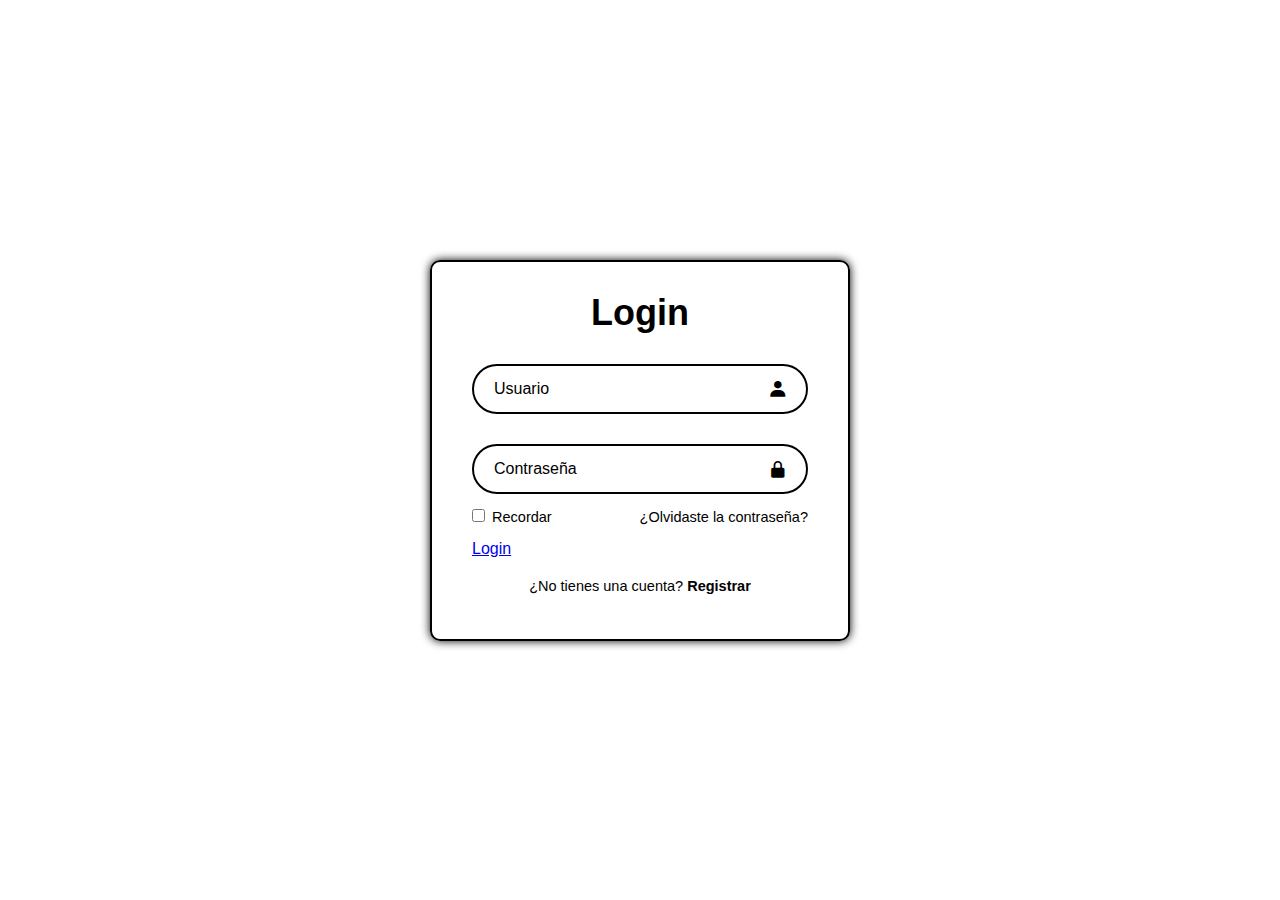
<file: index.html>
<!DOCTYPE html>
<html>
<head>
	<meta charset="utf-8">
	<meta http-equiv="X-UA-Compatible" content="IE-edge">
	<meta name="viewport" content="width-device-width,initial-scale-1.0">
	<title>Login</title>
	<link rel="stylesheet" href="integ.css">
	<link href='https://unpkg.com/boxicons@2.1.4/css/boxicons.min.css' rel='stylesheet'>
</head>
<body>
<div class="wrapper">
		<h1>Login</h1>
		<div class="input-box">
			<input type="text" placeholder="Usuario">
			<i class='bx bxs-user'></i>
		</div>
		<div class="input-box">
			<input type="contraseña" placeholder="Contraseña">
			<i class='bx bxs-lock-alt'></i>
		</div>

		<div class="remember-forgot">
			<label><input type="checkbox"> Recordar</label>
			<a href="#">¿Olvidaste la contraseña?</a>
		</div>

			<a href="/maque.html" class="">Login</a> 
		
		<div class="register-link">
			<p>¿No tienes una cuenta? <a href="#">Registrar</a></p>
		</div> 
</div>
</body>
</html>
</file>
<file: integ.css>
* {
    margin: 0px;
    padding: 0px;
    box-sizing: border-box;
    font-family: Arial, Helvetica, sans-serif;
}

body {
    display: flex;
    justify-content: center;
    align-items: center;
    min-height: 100vh;
    background: white;
}

.wrapper {
    width: 420px;
    background: transparent;
    border: 2px solid black;
    backdrop-filter: blur (20px);
    box-shadow: 0 0 10px rgba(0, 0, 0, 2);
    color: rgb(0, 0, 0);
    border-radius: 10px;
    padding: 30px 40px;
}

.wrapper h1  {
font-size: 36px;
text-align: center;
}

.wrapper .input-box {
    position: relative;
    width: 100%;
    height: 50px;
 background-color:transparent;
 margin: 30px 0;

}

.input-box input {
    width: 100%;
    height: 100%;
    background: transparent;
    border: none;
    outline: none;
    border: 2px solid black;
    border-radius: 40px; 
    font-size: 16px;
    color: #000000;
    padding: 20px 45px 20px 20px;

}

.input-box input::placeholder {
    color: #000000;

}

.input-box i {
    position: absolute;
    right: 20px;
    top: 50%;
    transform: translateY(-50%);
    font-size: 20px;

}

.wrapper .remember-forgot {
    display: flex;
    justify-content: space-between;
    font-size: 14.5px;
    margin: -15px 0 15px;
}

.remember-forgot label input {
    accent-color: #000000;
    margin-right: 3px;
}

.remember-forgot a {
    color: #000000;
    text-decoration: none;

}

.remember-forgot a:hover {
    text-decoration: underline;

}

.wrapper .login {
    padding: 10px;
    padding-left: 150px;
    padding-right: 150px;
    text-decoration: none;
    background: #000000;
    border: none;
    outline: none;
    border-radius: 40px;
    box-shadow: 0 0 10px rgb(0, 0, 0);
    cursor: pointer;
    font-size: 16px;
    color: #ffffff;
    font-weight: 600;
}

.wrapper .register-link {
    font-size: 14.5px;
    text-align: center;
    margin: 20px 0 15px;

}

.register-link p a {
    color: #000000;
    text-decoration: none;
    font-weight: 600;
}

.register-link p a:hover {
    text-decoration: underline;
}
</file>
